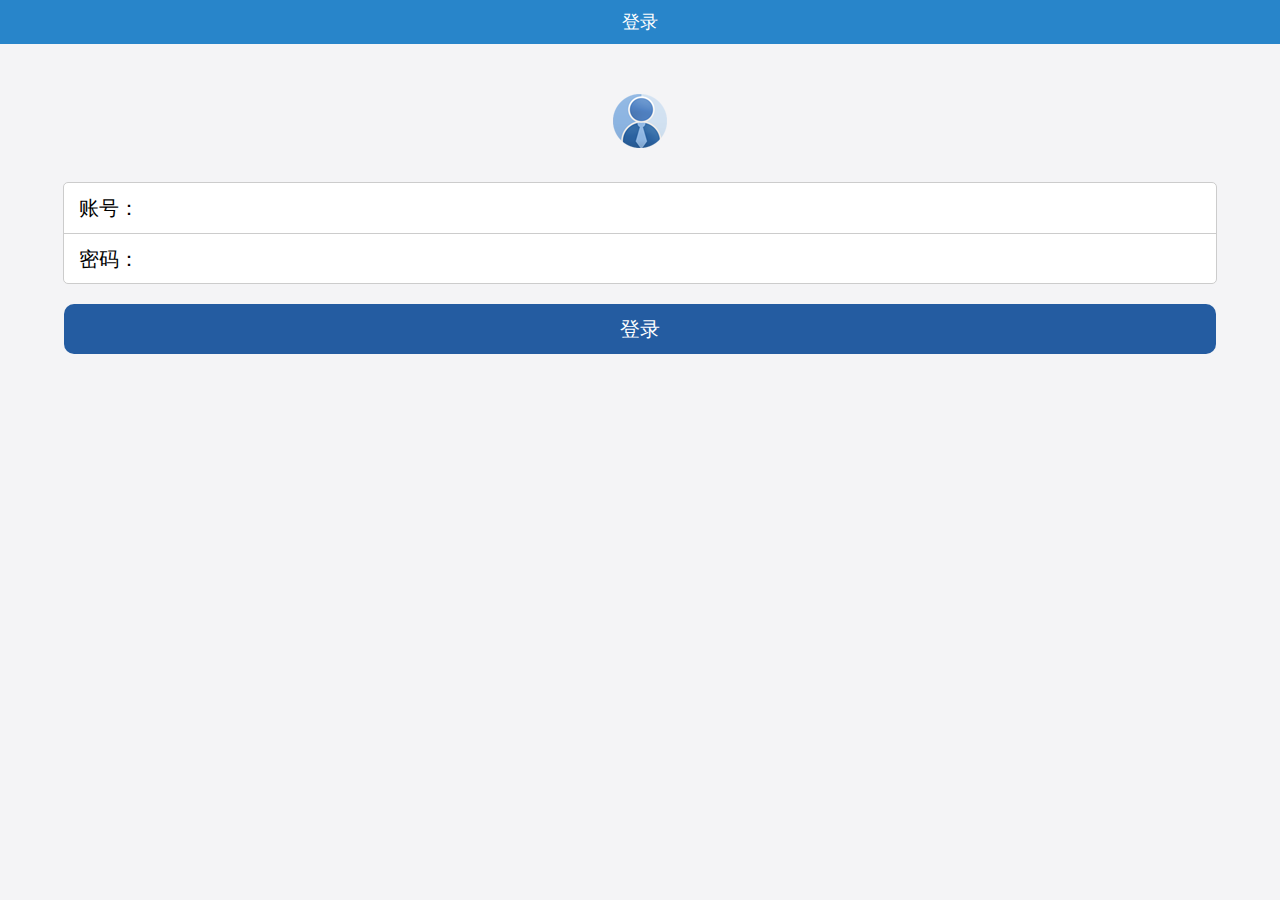
<file: index.html>
<!DOCTYPE html>
<html lang="en">
<head>
    <meta charset="UTF-8" name="viewport" content="width=device-width,initial-scale=1,user-scalable=no">
    <title>胡思福</title>

    <link rel="short icon" href="Resource/icon.png">

    <!--stylesheet用来加载外部样式表-->
    <link rel="stylesheet" href="ExternalStyle.css">

    <script type="text/javascript" src="CommonMethod.js"></script>

    <style>
        .L_second_div{
            text-align: center;
        }

        .L_second_div img{
            margin-top: 50px;
        }

        .L_form_div{
            width: 90%;
            background: white;
            margin: 0 auto;
            /*div居中*/
            border: 1px solid #cccccc;
            border-radius:5px ;
            height: 100px;
            margin-top: 30px;
        }

        .L_account_div{
            height:50px;
            border-bottom: 1px solid #cccccc;
        }

        .L_form_div div span{
            font-size: 20px;
            padding-left: 15px;
            line-height: 50px;
            /*竖直居中,line-height=height*/
        }

        input{
            outline: medium;
            background-color: transparent;
            border: 0;
        }

        .L_login_btn_div{
            height: 50px;
            background: rgb(36,92,161);
            width: 90%;
            border-radius: 10px;
            margin: 20px auto;
            text-align: center;
        }

        .L_login_btn_div input{
            line-height: 50px;
            font-size: 20px;
            color: white;
        }


    </style>




</head>
<body>

<!--第一部分-->
<!--语义化标签：增强可读性-->
<header class="DS_header">
    <span>登录</span>
</header>

<!--第二部分-->
<div class="L_second_div">
    <img class="L_head_img" src="Resource/head.png" alt="">
</div>

<!--第三部分-->
<form action="">
    <div class="L_form_div">
        <div class="L_account_div">
            <span>账号：</span>
            <input id="L_account" type="text" name="account"><br>
        </div>
        <div>
            <span>密码：</span>
            <input id="L_pwd" type="text" name="password"><br>
        </div>
    </div>

    <div class="L_login_btn_div">
        <input type="button" value="登录" id="L_btn">
    </div>

</form>

<script>
    var btn = document.querySelector("#L_btn");

    btn.onclick = function(){

        var userName = encodeURIComponent(document.querySelector("#L_account").value);
        var pwd = encodeURIComponent(document.querySelector("#L_pwd").value);
        var par = "username=" + userName + "&pwd=" + pwd;
        requestMethod('post', 'login', par, function(str){

            if (str == "登录成功"){
                location.href = "DropletService.html";
            } else {
                alert(str);
            }
        });
    }

</script>

</body>
</html>
</file>
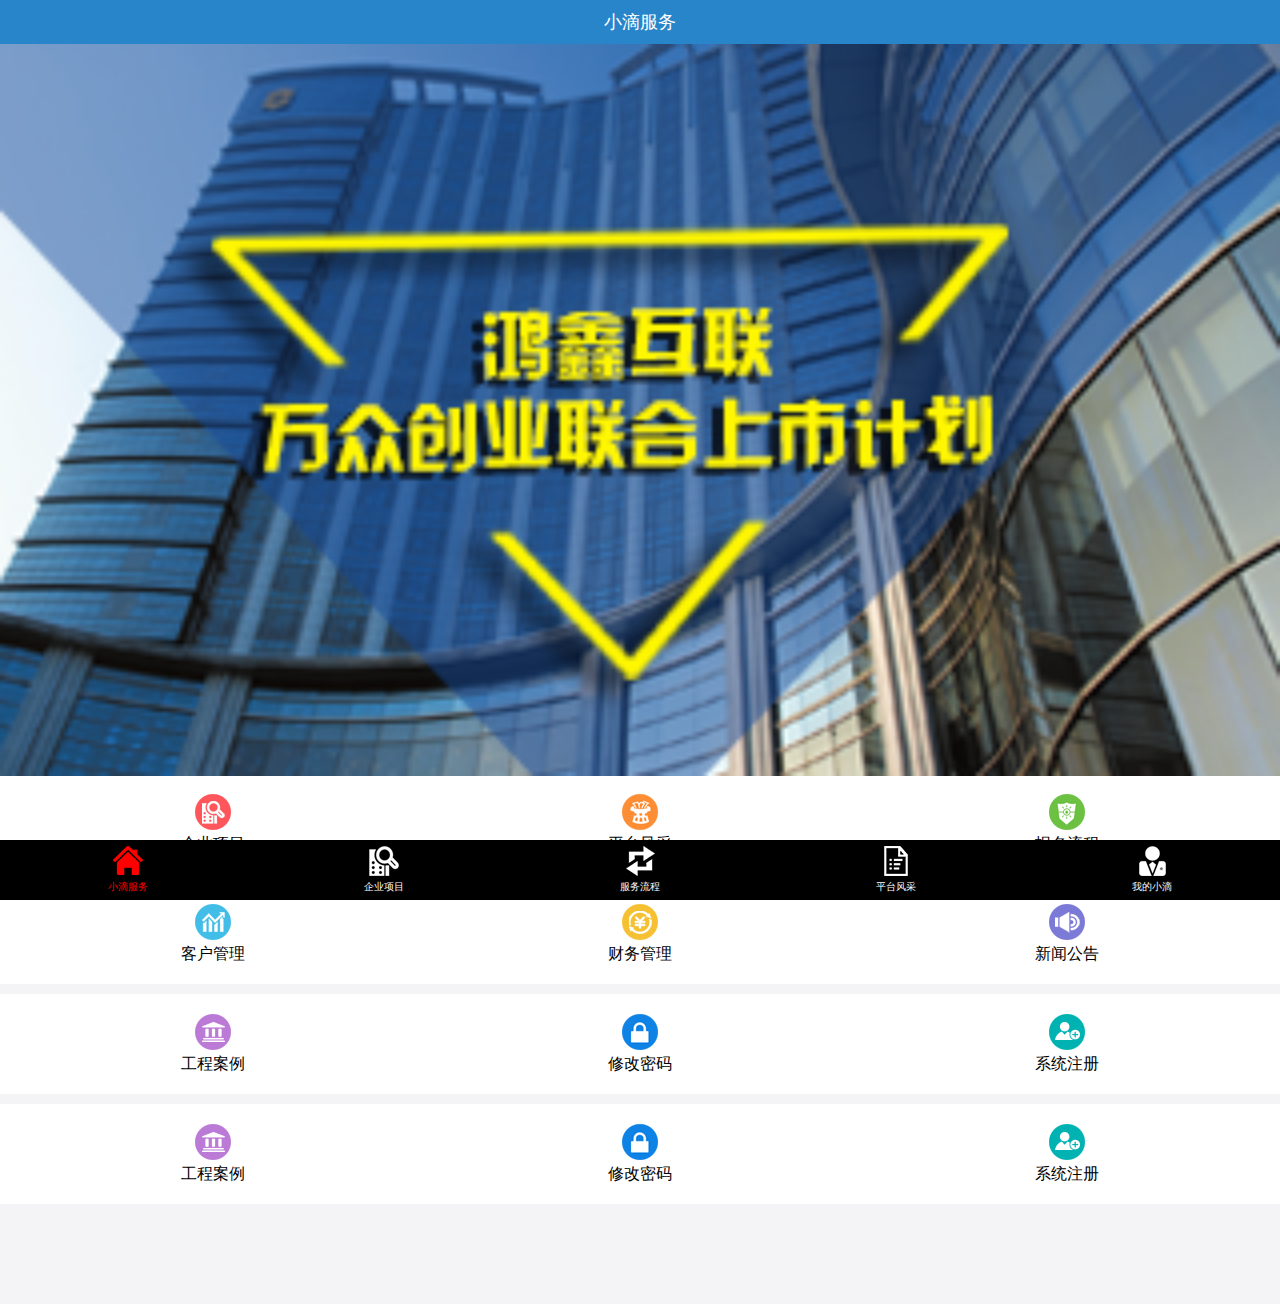
<file: DropletService.html>
<!DOCTYPE html>

<!--Html中标签的注释方法-->
<!--标签-->
<!--属性-->
<html lang="en">
<head>
    <meta charset="UTF-8" name="viewport" content="width=device-width,initial-scale=1,user-scalable=no">
    <title>胡思福</title>

    <link rel="short icon" href="Resource/icon.png">

    <!--stylesheet用来加载外部样式表-->
    <link rel="stylesheet" href="ExternalStyle.css">


</head>
<body>

<!--第一部分-->
<!--语义化标签：增强可读性-->
<header class="DS_header">
    <span>小滴服务</span>
</header>

<!--第二部分-->
<section class="DS_second_section">
    <img srcset="Resource/banner-1.png" alt="请检查您的网络">
</section>

<!--第三部分-->
<section class="DS_thrid_section">
<ul>
    <li>
        <img src="Resource/index1.png" alt="">
        <span>企业项目</span>
    </li>

    <li>
        <img src="Resource/index2.png" alt="">
        <span>平台风采</span>
    </li>

    <li>
        <img src="Resource/index3.png" alt="">
        <span>报名流程</span>
    </li>
</ul>

<ul>
    <li>
        <img src="Resource/index4.png" alt="">
        <span>客户管理</span>
    </li>

    <li>
        <img src="Resource/index5.png" alt="">
        <span>财务管理</span>
    </li>

    <li>
        <img src="Resource/index6.png" alt="">
        <span>新闻公告</span>
    </li>
</ul>

<ul>
    <li>
        <img src="Resource/index7.png" alt="">
        <span>工程案例</span>
    </li>

    <li>
        <img src="Resource/index8.png" alt="">
        <span>修改密码</span>
    </li>

    <li>
        <img src="Resource/index9.png" alt="">
        <span>系统注册</span>
    </li>
</ul>

    <ul>
        <li>
            <img src="Resource/index7.png" alt="">
            <span>工程案例</span>
        </li>

        <li>
            <img src="Resource/index8.png" alt="">
            <span>修改密码</span>
        </li>

        <li>
            <img src="Resource/index9.png" alt="">
            <span>系统注册</span>
        </li>
    </ul>
</section>

<!--第四部分-->
<footer class="DS_footer">
    <ul>
        <li>
<a href="DropletService.html">
    <img src="Resource/nav11.png" alt="">
    <span style="color: red">小滴服务</span>
</a>
        </li>

        <li>
<a href="EnterpriseProject1.html">
    <img src="Resource/nav20.png" alt="">
    <span>企业项目</span>
</a>
        </li>

        <li>
<a href="ServiceProcess.html">
    <img src="Resource/nav30.png" alt="">
    <span>服务流程</span>
</a>
        </li>

        <li>
<a href="Platform.html">
    <img src="Resource/nav40.png" alt="">
    <span>平台风采</span>
</a>
        </li>

        <li>
<a href="MyDroplet.html">
    <img src="Resource/nav50.png" alt="">
    <span>我的小滴</span>
</a>
        </li>
    </ul>
</footer>

</body>
</html>
</file>
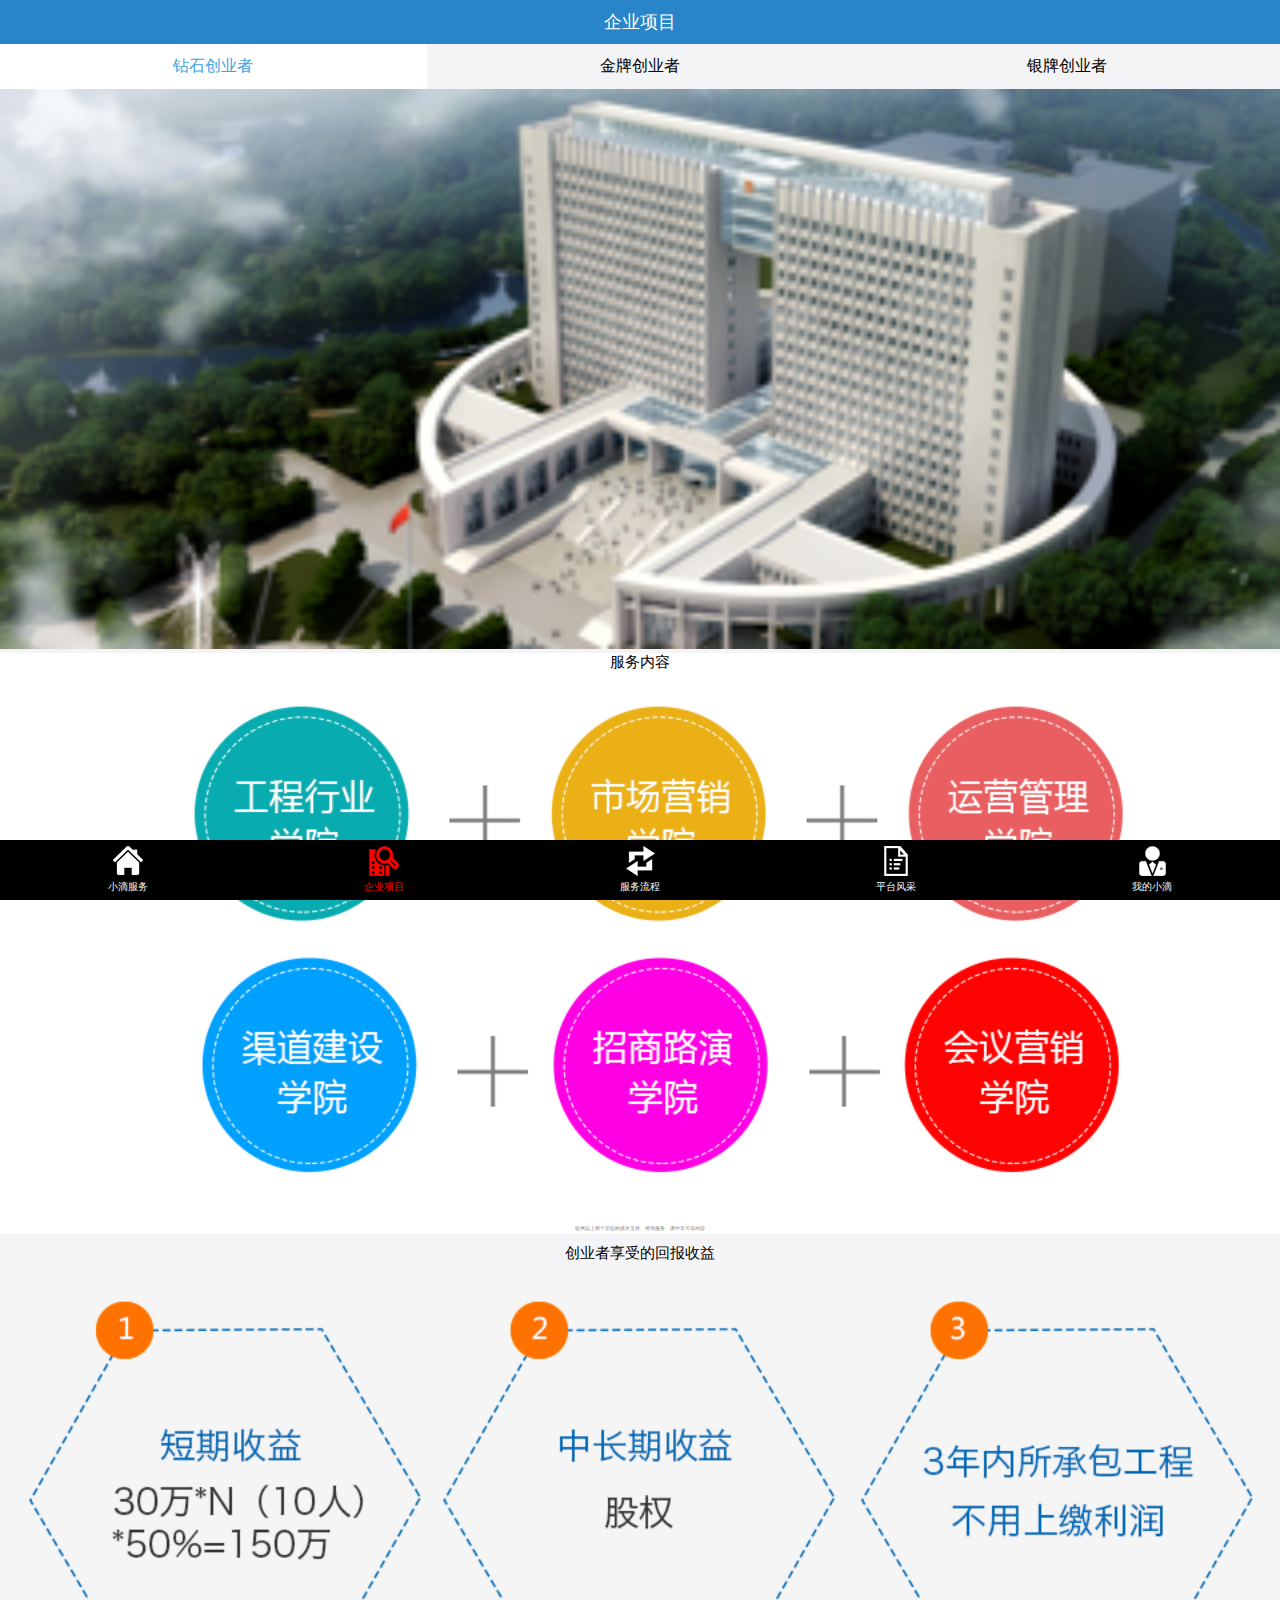
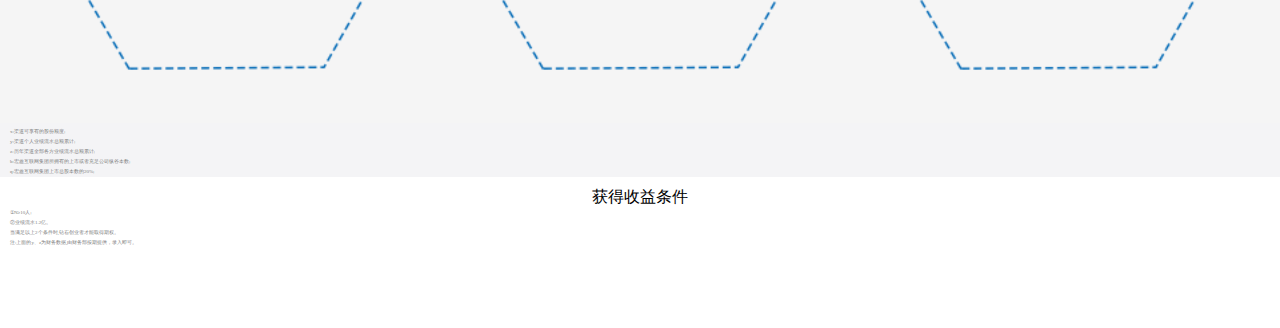
<file: EnterpriseProject1.html>
<!DOCTYPE html>
<html lang="en">
<head>
    <meta charset="UTF-8" name="viewport" content="width=device-width,initial-scale=1,user-scalable=no">
    <title>胡思福</title>

    <link rel="short icon" href="Resource/icon.png">

    <!--stylesheet用来加载外部样式表-->
    <link rel="stylesheet" href="ExternalStyle.css">

    <style>

        .section_link{
            color: black;
        }

        .section_visited{
            color: rgb(63,162,224);
        }

        section div{
            display: table;
            width: 100%;
            background: rgb(244,244,246);
            height: 45px;
            position: fixed;
        }

        section div a{
            display: table-cell;
            width: 33.3%;
            text-align: center;
            vertical-align: middle;
            text-decoration: none;
        }

        .EP1_banner_img img{
            padding-top: 45px;
            width: 100%;
        }

        .EP1_first_img img{
            width: 100%;
        }

        .EP1_first_img{
            width: 100%;
            text-align: center;
            background:rgb(255,255,255);
        }

        .EP1_second_img img{
            width: 100%;
        }

        .EP1_second_img{
            padding-top: 10px;
            width: 100%;
            text-align: center;
        }

        article p{
            font-size: 5px;
            color: rgb(128,128,128);
            text-indent: 2em;
            line-height: 2em;
        }

        .EP1_thrid{
            padding-top: 10px;
            width: 100%;
            background: white;
            padding-bottom: 80px;
        }


    </style>
</head>
<body>
<!--第一部分-->
<!--语义化标签：增强可读性-->
<header class="DS_header">
    <span>企业项目</span>
</header>

<!--第二部分-->
<section>
    <div>
<a class="section_visited" style="background: rgb(255,255,255);" href="EnterpriseProject1.html">
    <span>钻石创业者</span>
</a>

<a class="section_link" href="EnterpriseProject2.html">
    <span>金牌创业者</span>
</a>

<a class="section_link" href="EnterpriseProject3.html">
    <span>银牌创业者</span>
</a>
    </div>
</section>

<!--第三部分-->
<div class="EP1_banner_img">
    <img src="Resource/banner2.png">
</div>

<div class="EP1_first_img">
    <span style="font-size: 15px">服务内容</span>
    <img src="Resource/30w_1.png">
    <span style="font-size: 5px; color: rgb(128,128,128)">提供以上两个学院的技术支持、咨询服务、课件学习等内容</span>
</div>

<div class="EP1_second_img">
    <span style="font-size: 15px">创业者享受的回报收益</span>
    <img src="Resource/50w_2.png">
</div>

<article>
    <p>x:渠道可享有的股份额度;</p>
    <p>y:渠道个人业绩流水总额累计;</p>
    <p>z:历年渠道全部各方业绩流水总额累计;</p>
    <p>b:宏鑫互联网集团所拥有的上市或者充足公司纵谷本数;</p>
    <p>q:宏鑫互联网集团上市总股本数的20%;</p>
</article>

<div class="EP1_thrid">
    <span style="text-align: center;display: block">获得收益条件</span>
    <article>
        <p>①N≥10人; </p>
        <p>②业绩流水1.2亿。</p>
        <p>当满足以上2个条件时,钻石创业者才能取得期权。</p>
        <p>注:上面的y、z为财务数据,由财务部按期提供，录入即可。</p>
    </article>
</div>



<!--第四部分-->
<footer class="DS_footer">
    <ul>
        <li>
            <a href="DropletService.html">
                <img src="Resource/nav10.png" alt="">
                <span>小滴服务</span>
            </a>
        </li>

        <li>
            <a href="EnterpriseProject1.html">
                <img src="Resource/nav21.png" alt="">
                <span style="color: red">企业项目</span>
            </a>
        </li>

        <li>
            <a href="ServiceProcess.html">
                <img src="Resource/nav30.png" alt="">
                <span>服务流程</span>
            </a>
        </li>

        <li>
            <a href="Platform.html">
                <img src="Resource/nav40.png" alt="">
                <span>平台风采</span>
            </a>
        </li>

        <li>
            <a href="MyDroplet.html">
                <img src="Resource/nav50.png" alt="">
                <span>我的小滴</span>
            </a>
        </li>
    </ul>
</footer>

</body>
</html>
</file>
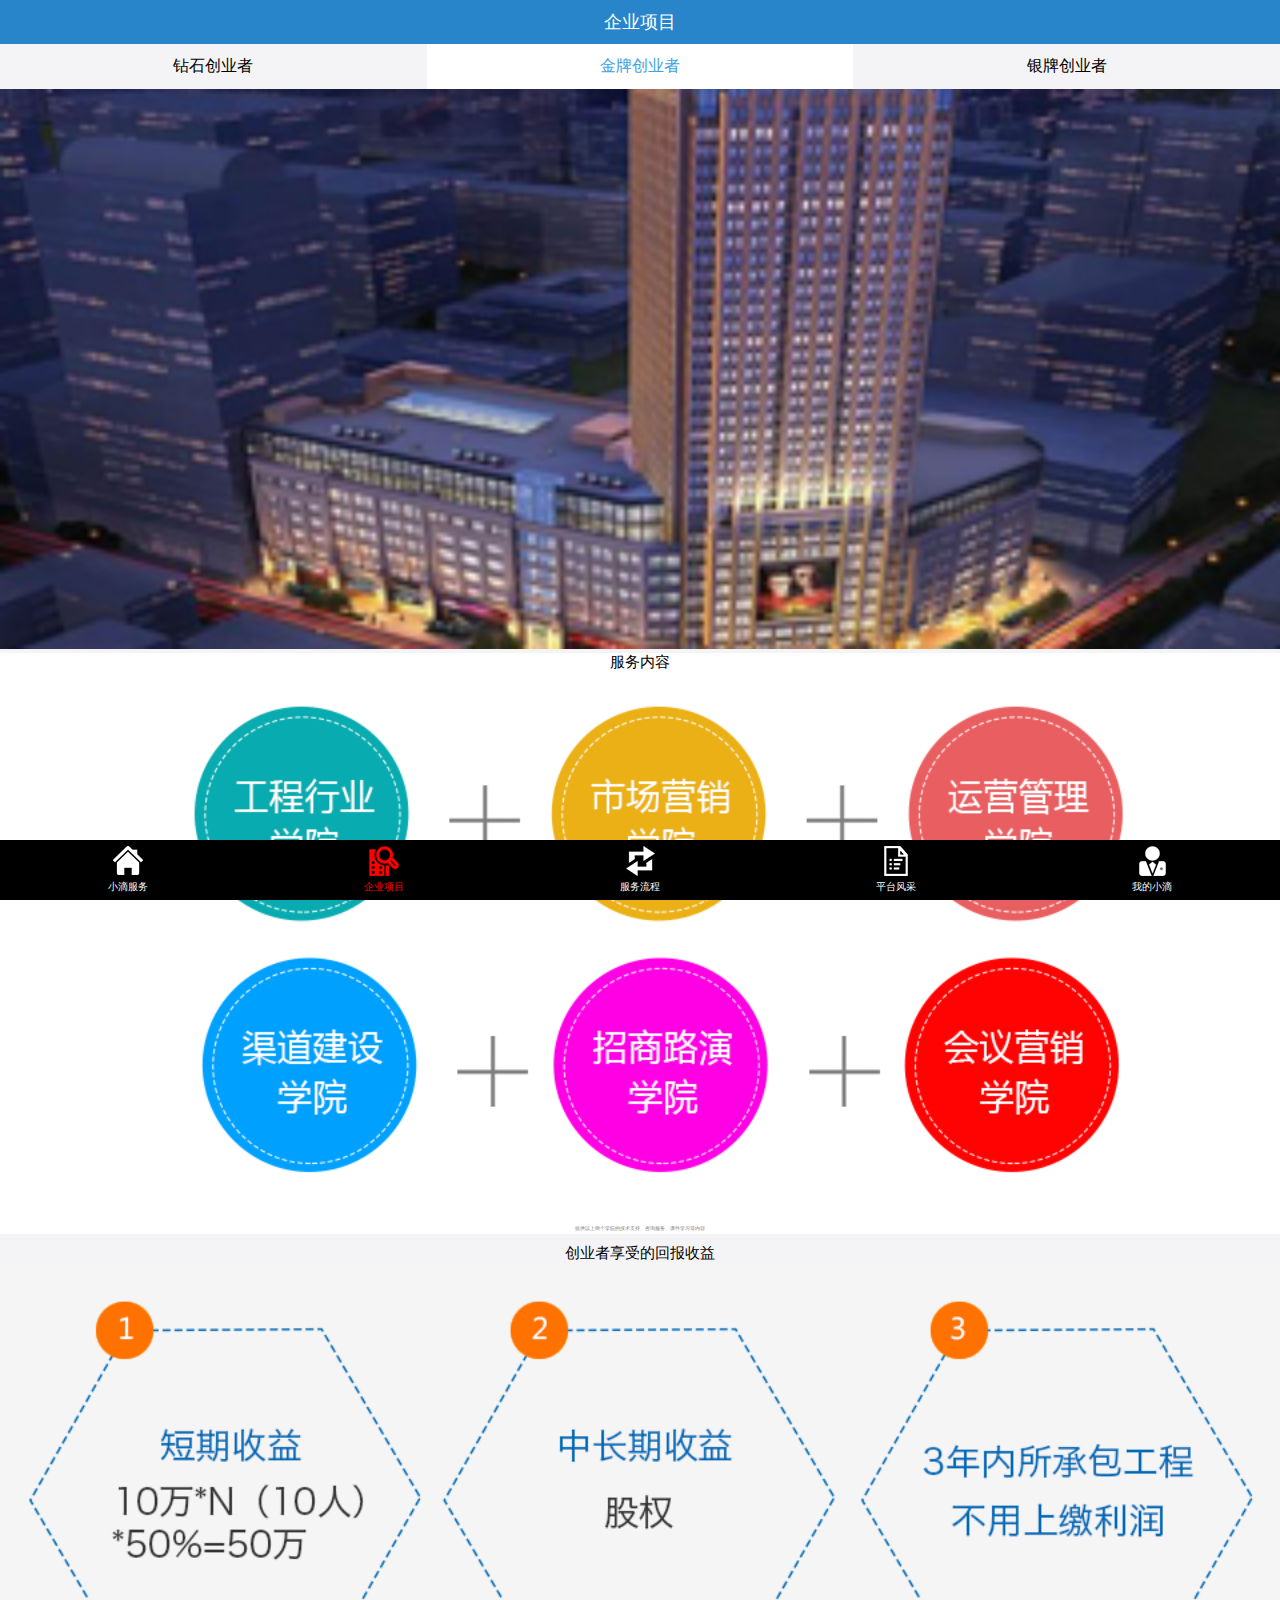
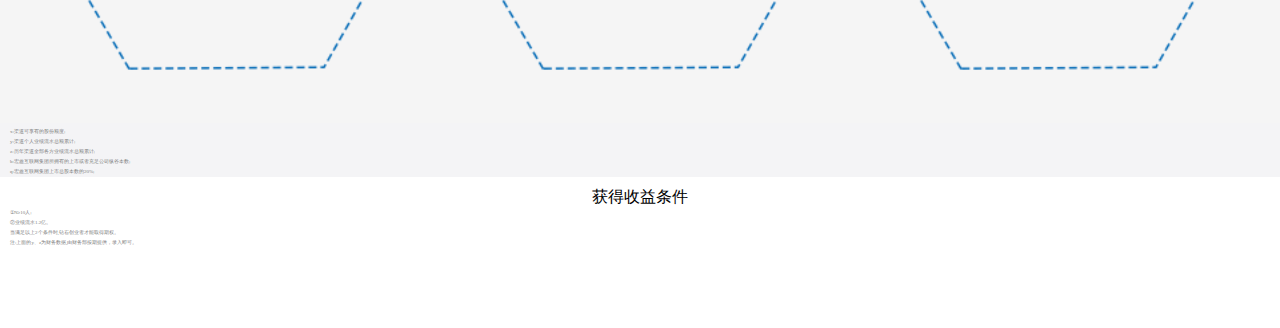
<file: EnterpriseProject2.html>
<!DOCTYPE html>
<html lang="en">
<head>
    <meta charset="UTF-8" name="viewport" content="width=device-width,initial-scale=1,user-scalable=no">
    <title>胡思福</title>

    <link rel="short icon" href="Resource/icon.png">

    <!--stylesheet用来加载外部样式表-->
    <link rel="stylesheet" href="ExternalStyle.css">
    <style>

        .section_link{
            color: black;
        }

        .section_visited{
            color: rgb(63,162,224);
        }

        section div{
            display: table;
            width: 100%;
            background: rgb(244,244,246);
            height: 45px;
            position: fixed;
        }

        section div a{
            display: table-cell;
            width: 33.3%;
            text-align: center;
            vertical-align: middle;
            text-decoration: none;
        }

        .EP2_banner_img img{
            padding-top: 45px;
            width: 100%;
        }

        .EP2_first_img img{
            width: 100%;
        }

        .EP2_first_img{
            width: 100%;
            text-align: center;
            background:rgb(255,255,255);
        }

        .EP2_second_img img{
            width: 100%;
        }

        .EP2_second_img{
            padding-top: 10px;
            width: 100%;
            text-align: center;
        }

        article p{
            font-size: 5px;
            color: rgb(128,128,128);
            text-indent: 2em;
            line-height: 2em;
        }

        .EP2_thrid{
            padding-top: 10px;
            width: 100%;
            background: white;
            padding-bottom: 80px;
        }


    </style>
</head>

</head>
<body>
<!--第一部分-->
<!--语义化标签：增强可读性-->
<header class="DS_header">
    <span>企业项目</span>
</header>

<!--第二部分-->
<section>
    <div>
        <a class="section_link" href="EnterpriseProject1.html">
            <span>钻石创业者</span>
        </a>

        <a class="section_visited" style="background: rgb(255,255,255)" href="EnterpriseProject2.html">
            <span>金牌创业者</span>
        </a>

        <a class="section_link" href="EnterpriseProject3.html">
            <span>银牌创业者</span>
        </a>
    </div>
</section>

<!--第三部分-->
<div class="EP2_banner_img">
    <img src="Resource/banner21.png">
</div>

<div class="EP2_first_img">
    <span style="font-size: 15px">服务内容</span>
    <img src="Resource/30w_1.png">
    <span style="font-size: 5px; color: rgb(128,128,128)">提供以上两个学院的技术支持、咨询服务、课件学习等内容</span>
</div>

<div class="EP2_second_img">
    <span style="font-size: 15px">创业者享受的回报收益</span>
    <img src="Resource/30w_2.png">
</div>

<article>
    <p>x:渠道可享有的股份额度;</p>
    <p>y:渠道个人业绩流水总额累计;</p>
    <p>z:历年渠道全部各方业绩流水总额累计;</p>
    <p>b:宏鑫互联网集团所拥有的上市或者充足公司纵谷本数;</p>
    <p>q:宏鑫互联网集团上市总股本数的20%;</p>
</article>

<div class="EP2_thrid">
    <span style="text-align: center;display: block">获得收益条件</span>
    <article>
        <p>①N≥10人; </p>
        <p>②业绩流水1.2亿。</p>
        <p>当满足以上2个条件时,钻石创业者才能取得期权。</p>
        <p>注:上面的y、z为财务数据,由财务部按期提供，录入即可。</p>
    </article>
</div>



<!--第四部分-->
<footer class="DS_footer">
    <ul>
        <li>
            <a href="DropletService.html">
                <img src="Resource/nav10.png" alt="">
                <span>小滴服务</span>
            </a>
        </li>

        <li>
            <a href="EnterpriseProject1.html">
                <img src="Resource/nav21.png" alt="">
                <span style="color: red">企业项目</span>
            </a>
        </li>

        <li>
            <a href="ServiceProcess.html">
                <img src="Resource/nav30.png" alt="">
                <span>服务流程</span>
            </a>
        </li>

        <li>
            <a href="Platform.html">
                <img src="Resource/nav40.png" alt="">
                <span>平台风采</span>
            </a>
        </li>

        <li>
            <a href="MyDroplet.html">
                <img src="Resource/nav50.png" alt="">
                <span>我的小滴</span>
            </a>
        </li>
    </ul>
</footer>

</body>
</html>
</file>
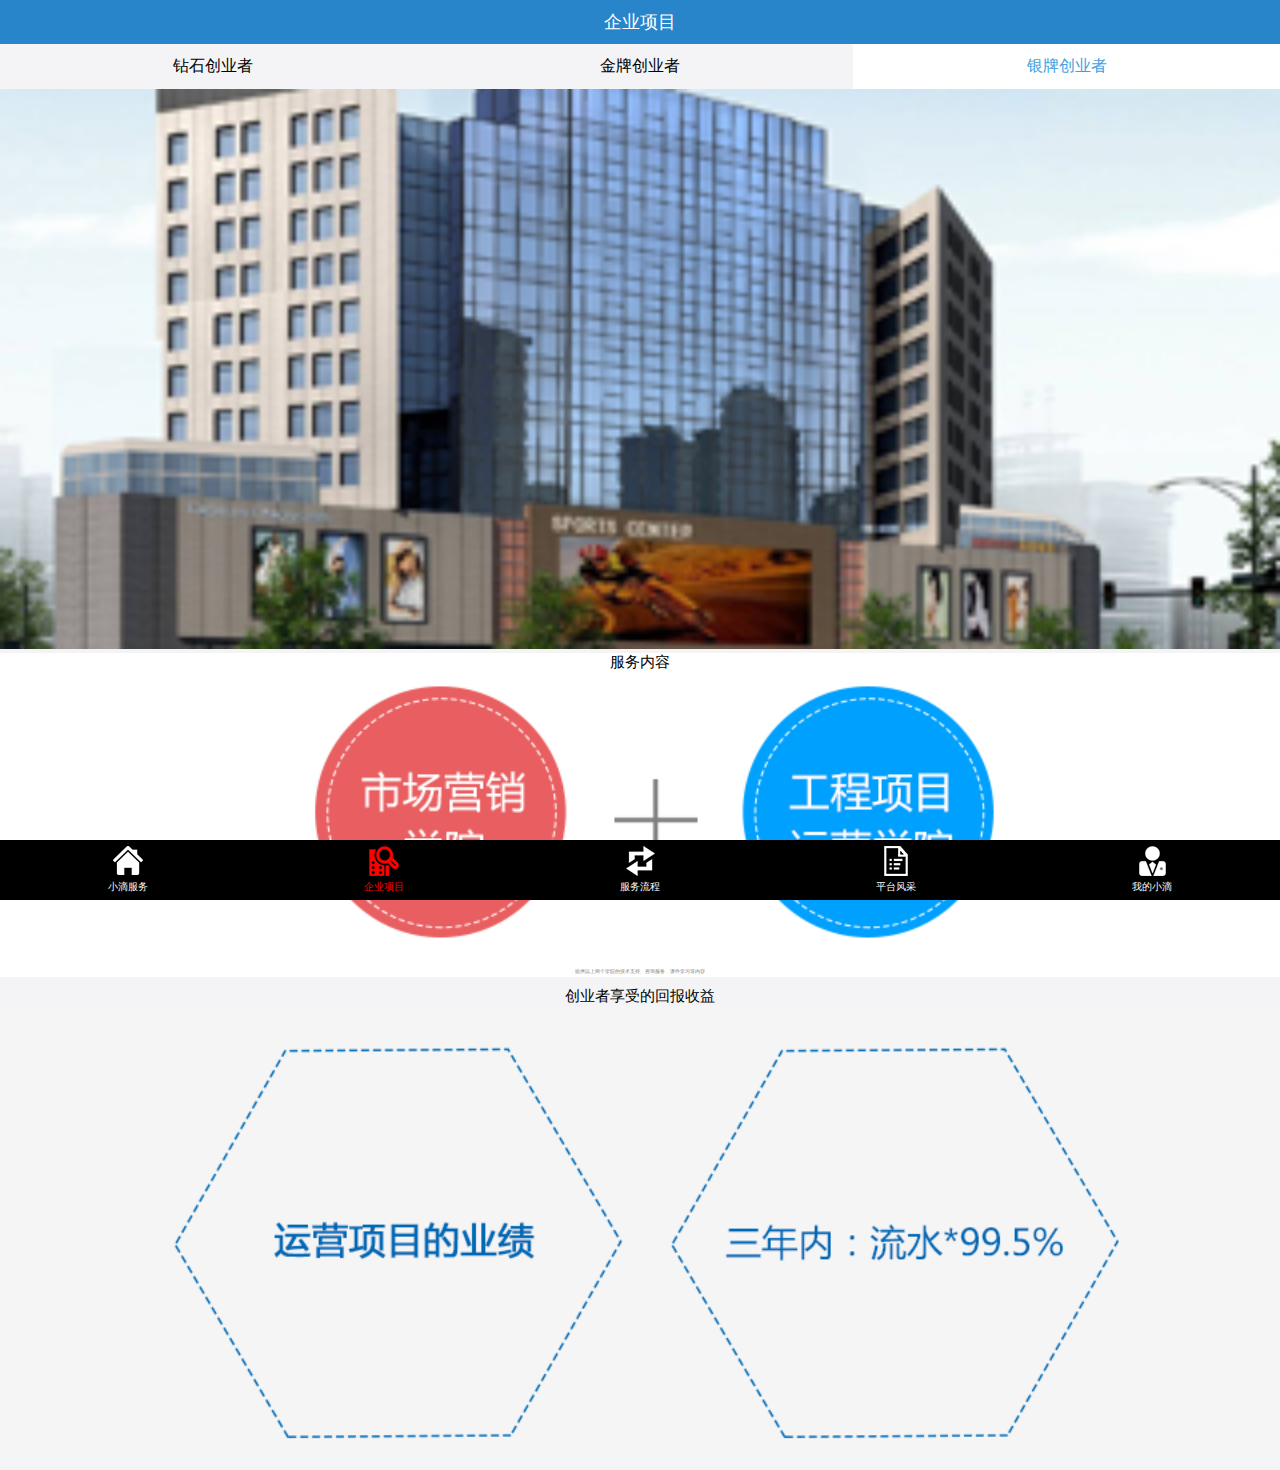
<file: EnterpriseProject3.html>
<!DOCTYPE html>
<html lang="en">
<head>
    <meta charset="UTF-8" name="viewport" content="width=device-width,initial-scale=1,user-scalable=no">
    <title>胡思福</title>

    <link rel="short icon" href="Resource/icon.png">

    <!--stylesheet用来加载外部样式表-->
    <link rel="stylesheet" href="ExternalStyle.css">

    <style>
        .section_link{
            color: black;
        }

        .section_visited{
            color: rgb(63,162,224);
        }

        section div{
            display: table;
            width: 100%;
            background: rgb(244,244,246);
            height: 45px;
            position: fixed;
        }

        section div a{
            display: table-cell;
            width: 33.3%;
            text-align: center;
            vertical-align: middle;
            text-decoration: none;
        }

        .EP3_banner_img img{
            padding-top: 45px;
            width: 100%;
        }

        .EP3_first_img{
            width: 100%;
            text-align: center;
            background:rgb(255,255,255);
        }

        .EP3_first_img img{
            width: 120%;
            margin-left: -10%;
        }

        .EP3_second_img img{
            width: 100%;
        }

        .EP3_second_img{
            padding-top: 10px;
            width: 100%;
            text-align: center;
        }



    </style>

</head>
<body>
<!--第一部分-->
<!--语义化标签：增强可读性-->
<header class="DS_header">
    <span>企业项目</span>
</header>

<!--第二部分-->
<section>
    <div>
        <a class="section_link" href="EnterpriseProject1.html">
            <span>钻石创业者</span>
        </a>

        <a class="section_link" href="EnterpriseProject2.html">
            <span>金牌创业者</span>
        </a>

        <a class="section_visited"  style="background: rgb(255,255,255)" href="EnterpriseProject3.html">
            <span>银牌创业者</span>
        </a>
    </div>
</section>

<!--第三部分-->
<div class="EP3_banner_img">
    <img src="Resource/banner22.png">
</div>

<div class="EP3_first_img">
    <span style="font-size: 15px">服务内容</span>
    <img src="Resource/10w_1.png">
    <span style="font-size: 5px; color: rgb(128,128,128)">提供以上两个学院的技术支持、咨询服务、课件学习等内容</span>
</div>

<div class="EP3_second_img">
    <span style="font-size: 15px">创业者享受的回报收益</span>
    <img src="Resource/10w_2.png">
</div>

<!--第四部分-->
<footer class="DS_footer">
    <ul>
        <li>
            <a href="DropletService.html">
                <img src="Resource/nav10.png" alt="">
                <span>小滴服务</span>
            </a>
        </li>

        <li>
            <a href="EnterpriseProject1.html">
                <img src="Resource/nav21.png" alt="">
                <span style="color: red">企业项目</span>
            </a>
        </li>

        <li>
            <a href="ServiceProcess.html">
                <img src="Resource/nav30.png" alt="">
                <span>服务流程</span>
            </a>
        </li>

        <li>
            <a href="Platform.html">
                <img src="Resource/nav40.png" alt="">
                <span>平台风采</span>
            </a>
        </li>

        <li>
            <a href="MyDroplet.html">
                <img src="Resource/nav50.png" alt="">
                <span>我的小滴</span>
            </a>
        </li>
    </ul>
</footer>


</body>
</html>
</file>
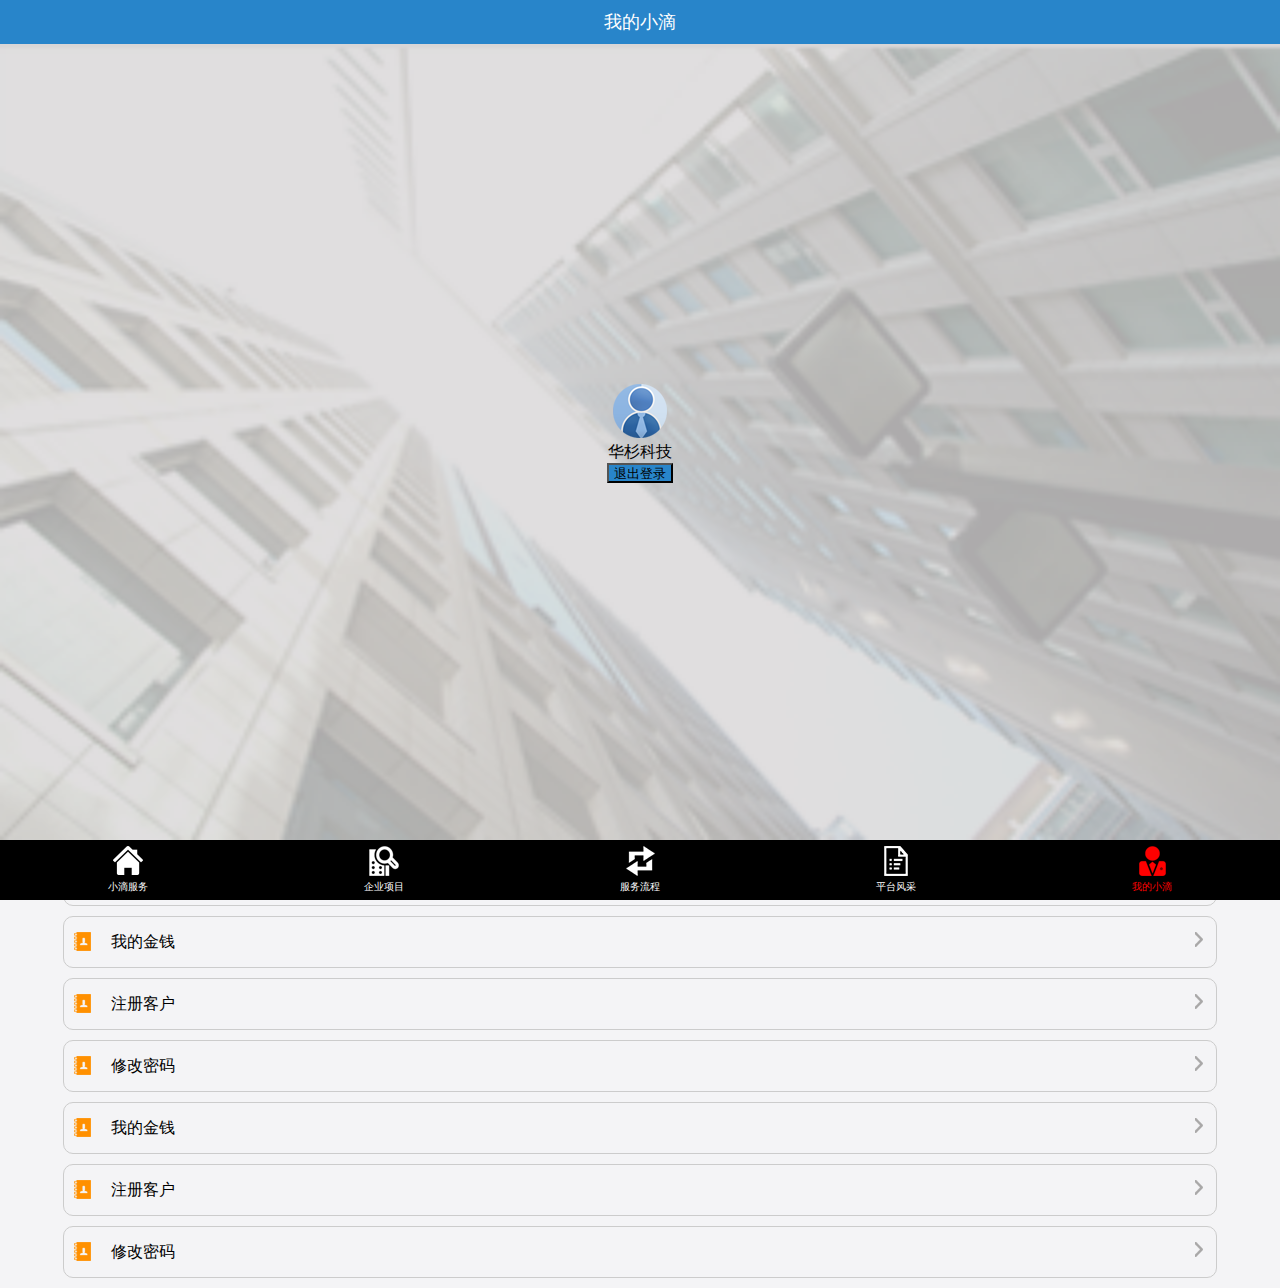
<file: MyDroplet.html>
<!DOCTYPE html>
<html lang="en">
<head>
    <meta charset="UTF-8" name="viewport" content="width=device-width,initial-scale=1,user-scalable=no">
    <title>胡思福</title>

    <link rel="short icon" href="Resource/icon.png">

    <!--stylesheet用来加载外部样式表-->
    <link rel="stylesheet" href="ExternalStyle.css">


    <style>

        .MD_external_div .MD_bg_img
        {
            width: 100%;
        }

        .MD_external_div{
            position: relative;
            /*z-index: -1;*/
        }

        .MD_inner_div{
            left:50% ;
            top:50% ;

            margin-left: -33px;
            margin-top: -60px;

            position:absolute ;
            width: 66px;
            height: 120px;

            text-align: center;
        }

        button{
            background: rgb(40,133,202);
            width: 66px;
            height: 20px;
        }

        .MD_third_div{
            border: 1px solid #cccccc;
            border-radius: 10px;
            width: 90%;

            margin: 10px auto;
            /*水平居中*/

            height: 50px;
            line-height: 50px;
            /*垂直居中:line-height和height值一样*/
        }

        .MD_right_img{
            float: right;
            margin-right: 10px ;
            margin-top: 15px;
            margin-left: 20px ;
        }

        .MD_left_img{
            float: left;
            margin-left: 10px;
            margin-top: 15px;
            margin-right: 20px;
        }

    </style>


</head>
<body>
<!--第一部分-->
<!--语义化标签：增强可读性-->
<header class="DS_header">
    <span>我的小滴</span>
</header>

<!--第二部分-->
<div class="MD_external_div">
    <img class="MD_bg_img" src="Resource/banner5.png" alt="">
    <div class="MD_inner_div">
        <img class="MD_head_img" src="Resource/head.png">
        <span>华杉科技</span>
        <button style="z-index: 99999" onclick="exitlogin()">退出登录</button>

        <script>
            function  exitlogin() {
                location.href="index.html";
            }
        </script>

    </div>
</div>

<!--第三部分-->
<div class="MD_third_div">
    <img class="MD_left_img" src="Resource/gr_1.png">
    <span>我的客户</span>
    <img class="MD_right_img" src="Resource/jt.png">
</div>

    <div class="MD_third_div">
        <img class="MD_left_img" src="Resource/gr_1.png">
        <span>我的金钱</span>
        <img class="MD_right_img" src="Resource/jt.png">
    </div>

    <div class="MD_third_div">
        <img class="MD_left_img" src="Resource/gr_1.png">
        <span>注册客户</span>
        <img class="MD_right_img" src="Resource/jt.png">
    </div>

    <div class="MD_third_div">
        <img class="MD_left_img" src="Resource/gr_1.png">
        <span>修改密码</span>
        <img class="MD_right_img" src="Resource/jt.png">
    </div>

<div class="MD_third_div">
    <img class="MD_left_img" src="Resource/gr_1.png">
    <span>我的金钱</span>
    <img class="MD_right_img" src="Resource/jt.png">
</div>

<div class="MD_third_div">
    <img class="MD_left_img" src="Resource/gr_1.png">
    <span>注册客户</span>
    <img class="MD_right_img" src="Resource/jt.png">
</div>

<div class="MD_third_div">
    <img class="MD_left_img" src="Resource/gr_1.png">
    <span>修改密码</span>
    <img class="MD_right_img" src="Resource/jt.png">
</div>


    <!--第四部分-->
<footer class="DS_footer">
    <ul>
        <li>
            <a href="DropletService.html">
                <img src="Resource/nav10.png" alt="">
                <span>小滴服务</span>
            </a>
        </li>

        <li>
            <a href="EnterpriseProject1.html">
                <img src="Resource/nav20.png" alt="">
                <span>企业项目</span>
            </a>
        </li>

        <li>
            <a href="ServiceProcess.html">
                <img src="Resource/nav30.png" alt="">
                <span>服务流程</span>
            </a>
        </li>

        <li>
            <a href="Platform.html">
                <img src="Resource/nav40.png" alt="">
                <span>平台风采</span>
            </a>
        </li>

        <li>
            <a href="MyDroplet.html">
                <img src="Resource/nav51.png" alt="">
                <span style="color: red">我的小滴</span>
            </a>
        </li>
    </ul>
</footer>
</body>
</html>
</file>
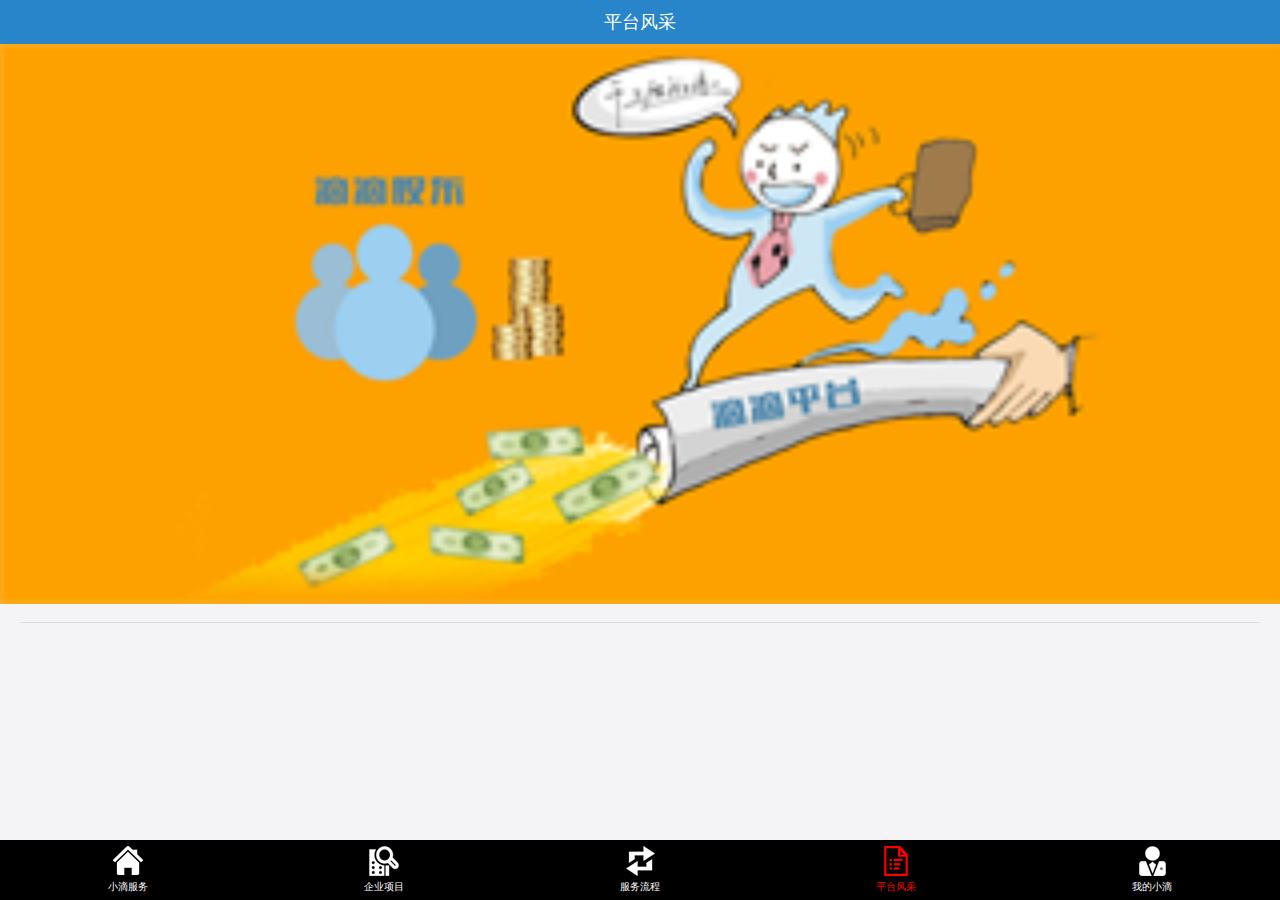
<file: Platform.html>
<!DOCTYPE html>
<html lang="en">
<head>
    <meta charset="UTF-8" name="viewport" content="width=device-width,initial-scale=1,user-scalable=no">
    <title>胡思福</title>

    <link rel="short icon" href="Resource/icon.png">

    <!--stylesheet用来加载外部样式表-->
    <link rel="stylesheet" href="ExternalStyle.css">

    <style>
        article{
            margin: 20px;
            margin-bottom:100px ;
        }

        h3{
            color: red;
            font-size: 18px;
            border-bottom: 1px solid #dddddd;
        }

        h4{
            font-size: 14px;
        }

        article p{
            font-size: 12px;
            text-indent: 2em;
            line-height: 2em;
        }
    </style>

</head>
<body>
<!--第一部分-->
<!--语义化标签：增强可读性-->
<header class="DS_header">
    <span>平台风采</span>
</header>

<!--第二部分-->
<section class="DS_second_section">
    <img srcset="Resource/banner4.png" alt="请检查您的网络">
</section>

<!--第三部分-->
<article>

    <h3 id="title"></h3>
    <h4 id="subtitle"></h4>
    <p id="info"></p>
</article>

<script>
    //第一步：创建一个请求对象（负责去服务端要数据）
    var xhr = new XMLHttpRequest();

    //第二步：建立与服务器端的连接（找到哪个服务器去要数据）
    xhr.open('get','https://mockapi.eolinker.com/2ZhGVxjacb39010e6753bd9c02ee803e6e3bfeab6e8007c/aboutus');

    //设置头信息,高速服务器让数据以表单的形式传递过去
    xhr.setRequestHeader("content-type","application/x-www-form-urlencoded");


    //第三步：向服务端发送请求
    xhr.send();

    //第四步：接收数据
    xhr.onreadystatechange = function(){
        //xhr.readyState == 4; 代表数据请求完成
        //xhr.status == 200; 数据返回成功


        if(xhr.readyState == 4 && xhr.status==200){
            var responseData = JSON.parse(xhr.responseText);
            var obj = responseData.data;
            var h3 = document.getElementById("title");
            var h4 = document.getElementById("subtitle");
            var p = document.getElementById("info");

            h3.innerHTML=obj.title;
            h4.innerHTML=obj.subTitle;
            p.innerHTML=obj.info;

        }
    }


</script>


<!--第四部分-->
<footer class="DS_footer">
    <ul>
        <li>
            <a href="DropletService.html">
                <img src="Resource/nav10.png" alt="">
                <span>小滴服务</span>
            </a>
        </li>

        <li>
            <a href="EnterpriseProject1.html">
                <img src="Resource/nav20.png" alt="">
                <span>企业项目</span>
            </a>
        </li>

        <li>
            <a href="ServiceProcess.html">
                <img src="Resource/nav30.png" alt="">
                <span>服务流程</span>
            </a>
        </li>

        <li>
            <a href="Platform.html">
                <img src="Resource/nav41.png" alt="">
                <span style="color: red">平台风采</span>
            </a>
        </li>

        <li>
            <a href="MyDroplet.html">
                <img src="Resource/nav50.png" alt="">
                <span>我的小滴</span>
            </a>
        </li>
    </ul>
</footer>
</body>
</html>
</file>
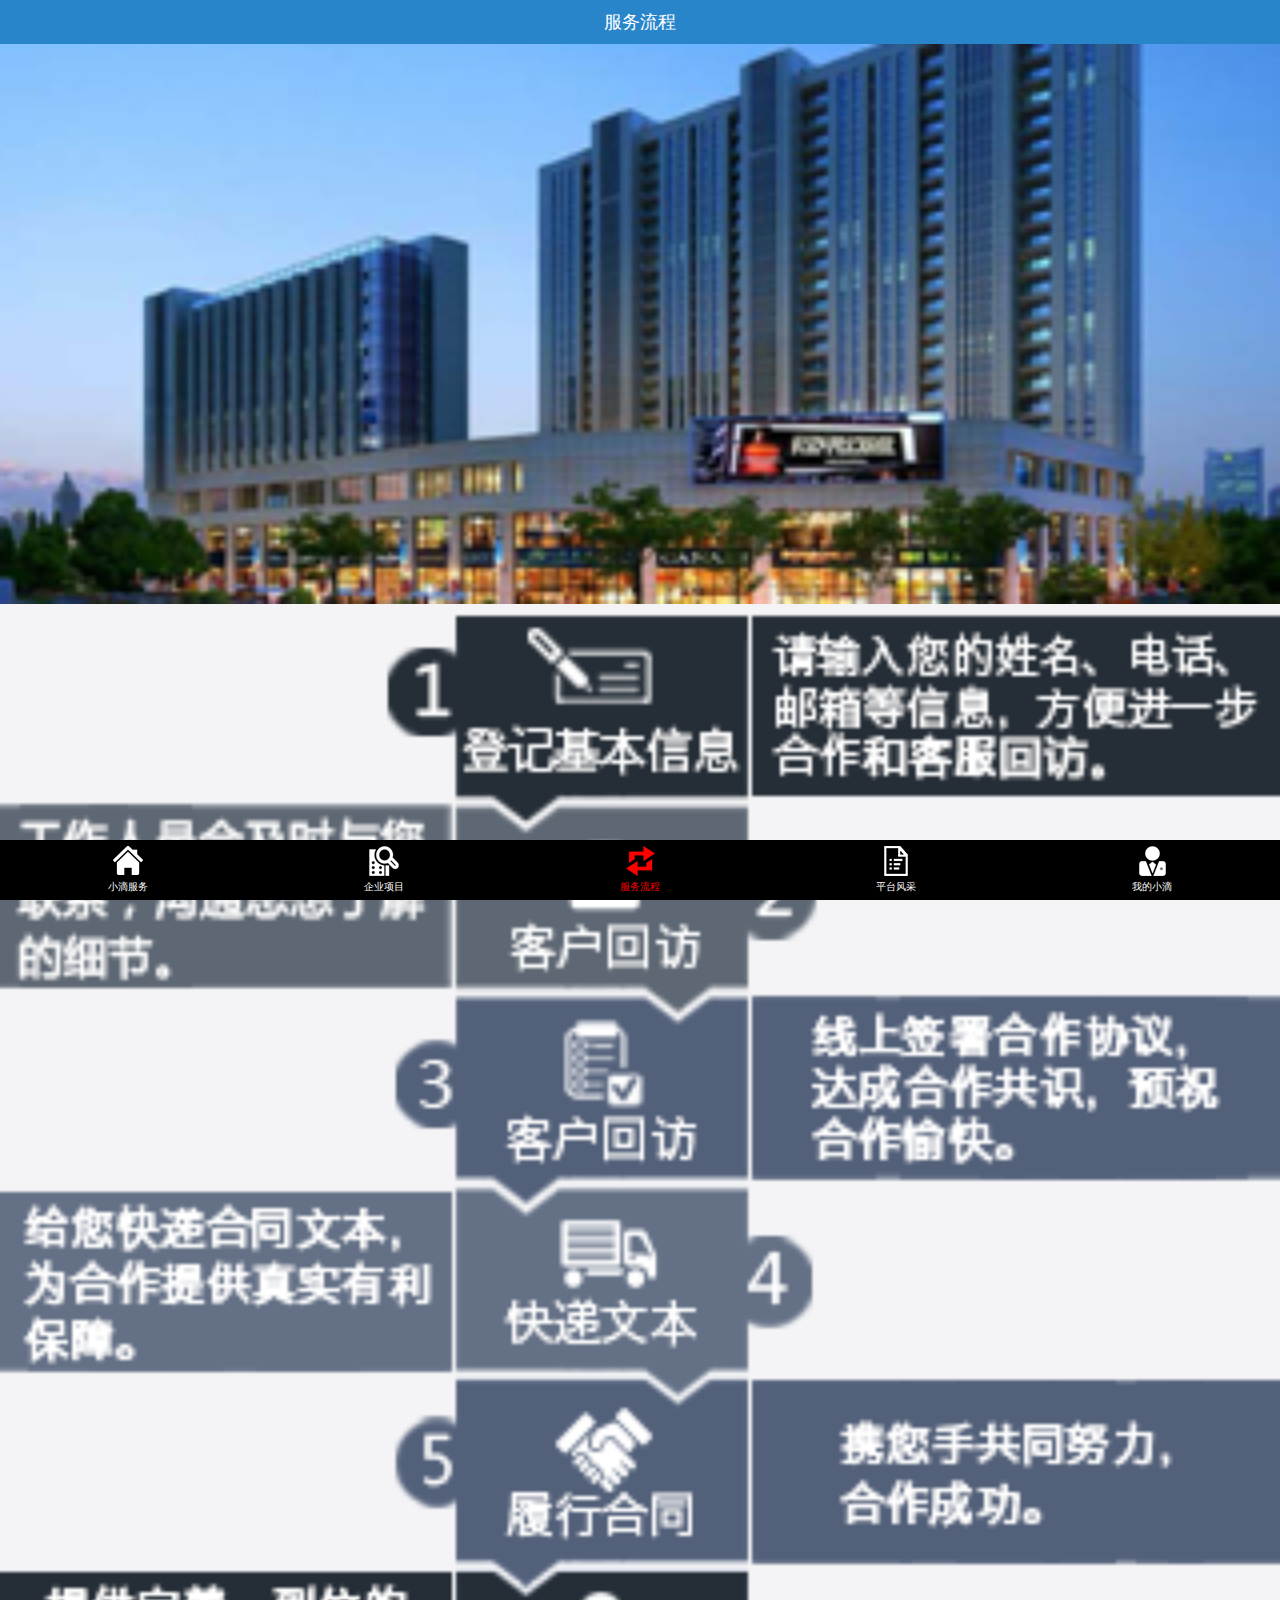
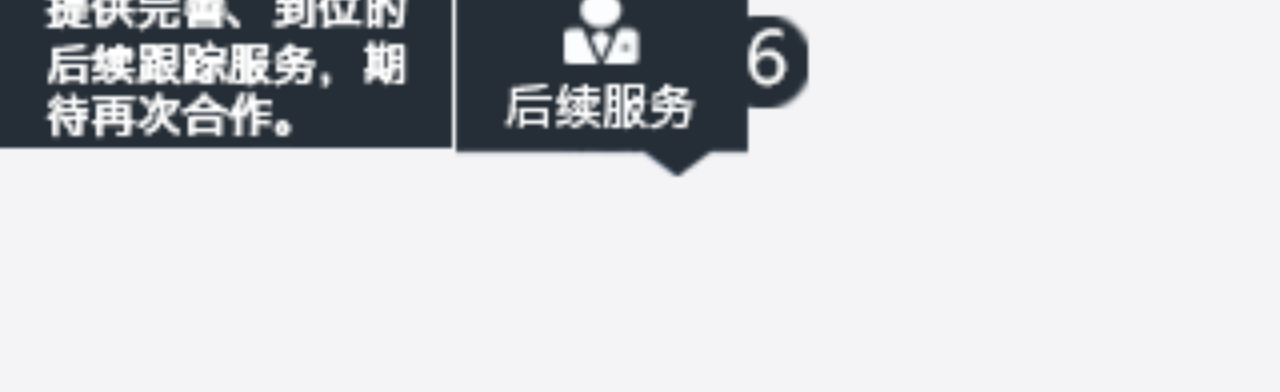
<file: ServiceProcess.html>
<!DOCTYPE html>
<html lang="en">
<head>
    <meta charset="UTF-8" name="viewport" content="width=device-width,initial-scale=1,user-scalable=no">
    <title>胡思福</title>

    <link rel="short icon" href="Resource/icon.png">

    <!--stylesheet用来加载外部样式表-->
    <link rel="stylesheet" href="ExternalStyle.css">

    <style>
        .SP_first_img img{
            width: 100%;
        }

        .SP_seccond_img img{
            width: 100%;
        }

        .SP_seccond_img{
            padding-bottom: 200px;
        }
    </style>

</head>
<body>
<!--第一部分-->
<!--语义化标签：增强可读性-->
<header class="DS_header">
    <span>服务流程</span>
</header>

<!--第二部分-->
<div class="SP_first_img">
    <img src="Resource/banner3.png">
</div>

<!--第三部分-->
<div class="SP_seccond_img">
    <img src="Resource/process.png">
</div>

<!--第四部分-->
<footer class="DS_footer">
    <ul>
        <li>
            <a href="DropletService.html">
                <img src="Resource/nav10.png" alt="">
                <span>小滴服务</span>
            </a>
        </li>

        <li>
            <a href="EnterpriseProject1.html">
                <img src="Resource/nav20.png" alt="">
                <span>企业项目</span>
            </a>
        </li>

        <li>
            <a href="ServiceProcess.html">
                <img src="Resource/nav31.png" alt="">
                <span style="color: red">服务流程</span>
            </a>
        </li>

        <li>
            <a href="Platform.html">
                <img src="Resource/nav40.png" alt="">
                <span>平台风采</span>
            </a>
        </li>

        <li>
            <a href="MyDroplet.html">
                <img src="Resource/nav50.png" alt="">
                <span>我的小滴</span>
            </a>
        </li>
    </ul>
</footer>
</body>
</html>
</file>
<file: ExternalStyle.css>
*{
    margin: 0;
    padding: 0;
}

body{
    background: rgb(244,244,246);
    padding-top: 44px;
}

.DS_header{
    background: rgb(40,133,202);
    line-height: 44px;
    font-size: 18px;
    text-align: center;
    color: white;

    left:0;
    width: 100%;
    top: 0;
    position: fixed;

    z-index: 1000;

}

.DS_second_section img{
    width: 100%;
}

footer a{
    text-decoration: none;
    color: white;
    font-size: 10px;
}

.DS_thrid_section ul{
    display: table;
    width: 100%;
    background:white;
    height: 100px;
    margin-bottom: 10px;
}
/*成行标签写法*/

.DS_thrid_section li{
    display: table-cell;
    width: 33.3%;
    text-align: center;
    vertical-align: middle;
}
/*成列标签写法*/

.DS_second_section img{
    margin-bottom: -6px;
}

.DS_thrid_section ul li span{
    display: block;
}

.DS_thrid_section{
    margin-bottom: 100px;
}

.DS_footer{
    background: black;
    left: 0;
    bottom: 0;
    position: fixed;
    width: 100%;
    /*固定位置*/
}

.DS_footer ul{
    display: table;
    width: 100%;
    height: 60px;
}

.DS_footer li{
    display: table-cell;
    width: 20%;
    text-align: center;
    vertical-align: middle;
}

.DS_footer img{
    max-width: 35%;
}

.DS_footer ul li span{
    display: block;
}
/*成块排列*/
</file>
